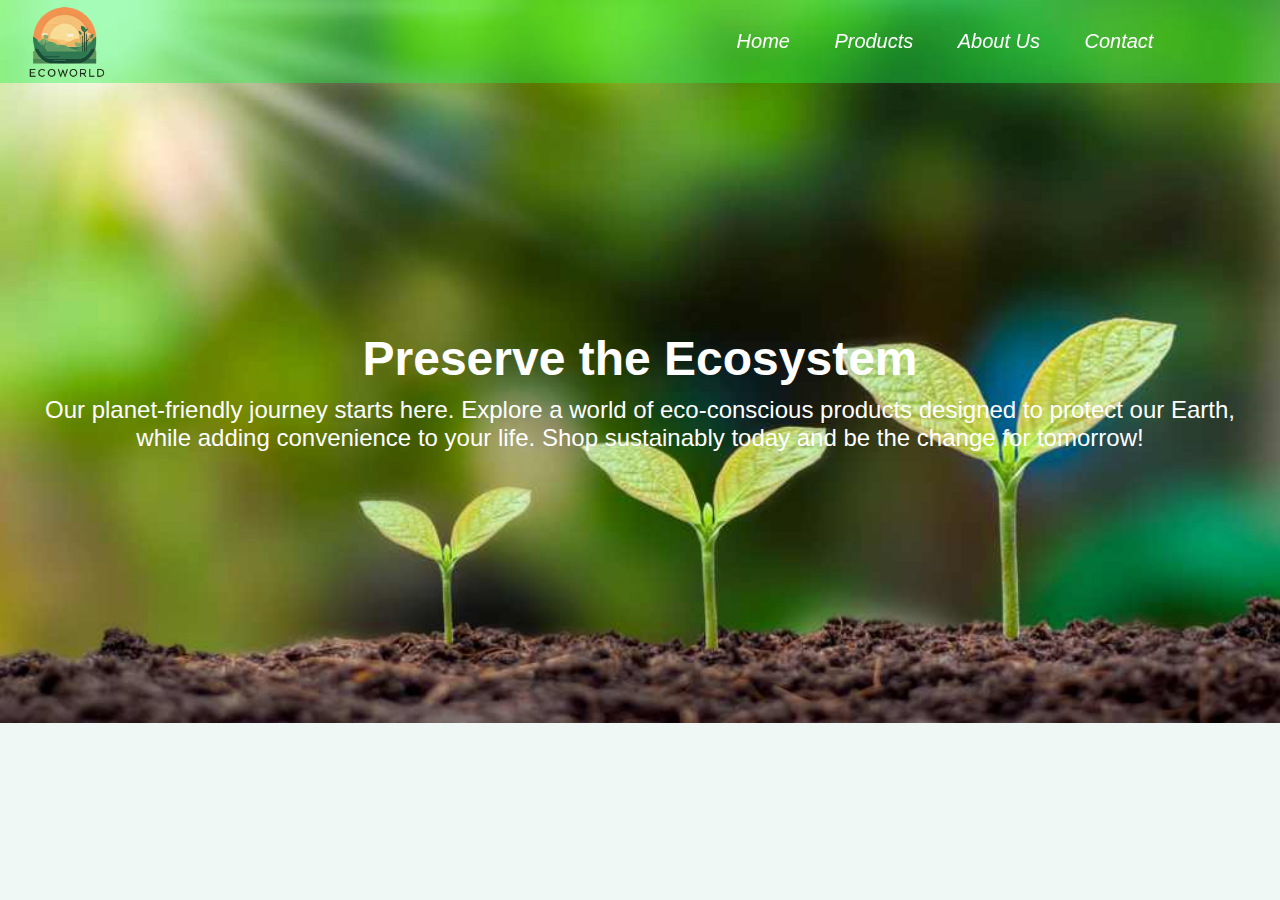
<file: index.html>
<!DOCTYPE html>
<html lang="en">

<head>
    <link rel="stylesheet" href="style.css">
    <link rel="shortcut icon" href="./logo.png">
    <meta name="theme-color" content="#383535">
    <meta name="title" content="EcoWorld">
    <meta name="description" content="Helping You Protect the Planet, One Product at a Time">
    <meta name="keywords" content="EcoWorld">
    <meta http-equiv="Content-Type" content="text/html; charset=utf-8">
    <meta name="language" content="English">
    <meta property="og:image" content="./logo.png" />
    <meta charset="UTF-8">
    <meta name="viewport" content="width=device-width, initial-scale=1.0">
    <title>EcoWorld - Preserve the Ecosystem</title>
</head>

<body>

    <!-- <header>
        <img src="logo.png" alt="EcoWorld Logo" class="logo">
        <h1>EcoWorld</h1>
        <p>Helping You Protect the Planet, One Product at a Time</p>
    </header> -->

    <nav>
        <li>
            <img src="logo.png" alt="EcoWorld Logo" class="logo">
            <a href="home.html"><i>Home</i></a>
            <a href="products.html"><i>Products</i></a>
            <a href="about.html"><i>About Us</i></a>
            <a href="contact.html"><i>Contact</i></a>
        </li>
    </nav>

    <!-- Home Section -->
    <section id="home" class="hero">
        <div class="container">
            <h2>Preserve the Ecosystem</h2>
            <p>Our planet-friendly journey starts here.
                Explore a world of eco-conscious products designed to protect our Earth, while adding convenience to
                your life.
                Shop sustainably today and be the change for tomorrow!</p>
        </div>
    </section>
    
</body>
</html>
</file>
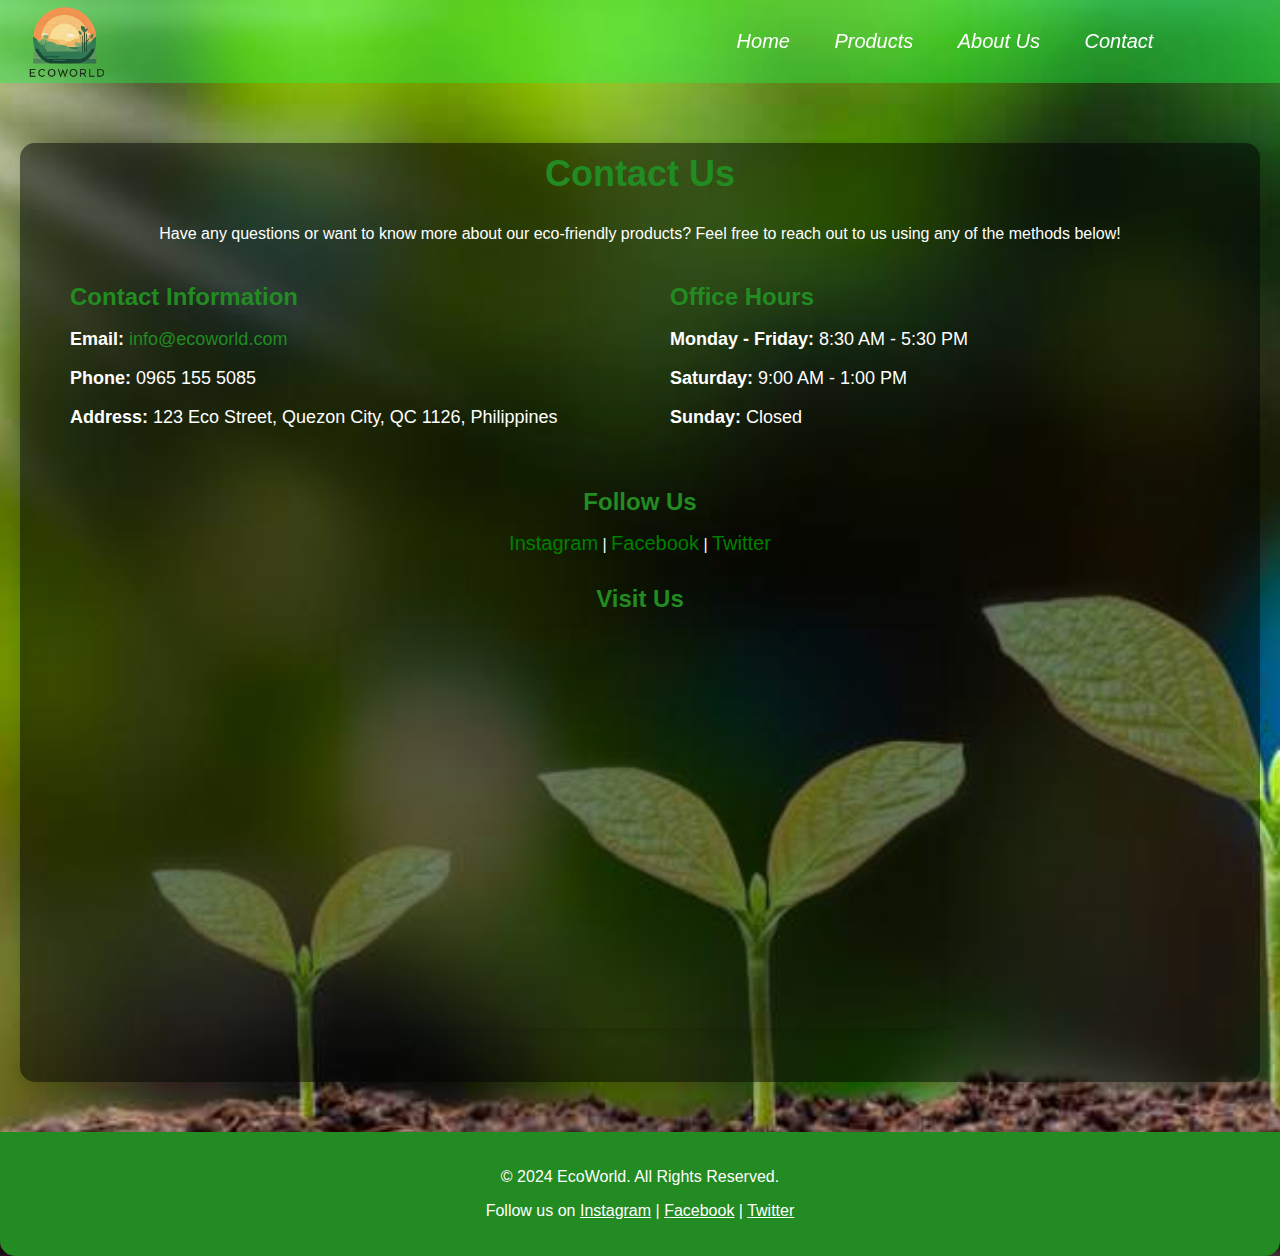
<file: contact.html>
<!DOCTYPE html>
<html lang="en">
<head>
    <link rel="stylesheet" href="style.css">
    <meta charset="UTF-8">
    <meta name="viewport" content="width=device-width, initial-scale=1.0">
    <title>EcoWorld - Preserve the Ecosystem</title>
    <style>

        /* Contact Section Styling */
.contact-section {
    background-color: rgba(0, 0, 0, 0.5);
    padding: 50px 20px;
    text-align: center;
    border-radius: 15px;
    box-shadow: 0 5px 15px rgba(0, 0, 0, 0.1);
    max-width: 1200px;
    margin: 0 auto;
    margin-top: 60px;
}

.contact-section h2 {
    font-size: 36px;
    color: #228B22;
    margin-bottom: 30px;
}

.contact-info {
    display: flex;
    justify-content: space-around;
    flex-wrap: wrap;
    margin-bottom: 30px;
}

.contact-details, .office-hours {
    width: 45%;
    text-align: left;
    margin-bottom: 20px;
}

.contact-details h3, .office-hours h3 {
    font-size: 24px;
    margin-bottom: 15px;
    color: #228B22;
}

.contact-details p, .office-hours p {
    font-size: 18px;
    margin-bottom: 10px;
}

.contact-details a {
    color: #228B22;
    text-decoration: none;
}

.contact-details a:hover {
    text-decoration: underline;
}

.social-media {
    margin-bottom: 30px;
}

.social-media h3 {
    font-size: 24px;
    color: #228B22;
    margin-bottom: 15px;
}

.social-media a {
    color: green;
    font-size: 20px;
    text-decoration: none;
}

.social-media a:hover {
    text-decoration: underline;
}

.map {
    margin-top: 30px;
}

.map h3 {
    font-size: 24px;
    color: #228B22;
    margin-bottom: 15px;
}

iframe {
    border-radius: 10px;
    box-shadow: 0 4px 10px rgba(0, 0, 0, 0.1);
}

/* Footer Styling */
footer {
    background-color: #228B22;
    color: white;
    text-align: center;
    padding: 20px;
    margin-top: 50px;
    border-radius: 0 0 15px 15px;
}
    </style>
</head>
<body>

    <nav>
        <li>
            <img src="logo.png" alt="EcoWorld Logo" class="logo">
            <a href="home.html"><i>Home</i></a>
            <a href="products.html"><i>Products</i></a>
            <a href="about.html"><i>About Us</i></a>
            <a href="contact.html"><i>Contact</i></a>
        </li>
    </nav>

   <!-- Contact Section -->
<section id="contact" class="content contact-section">
    <h2>Contact Us</h2>
    <p>Have any questions or want to know more about our eco-friendly products? Feel free to reach out to us using any of the methods below!</p>

    <!-- Contact Information -->
    <div class="contact-info">
        <div class="contact-details">
            <h3>Contact Information</h3>
            <p><strong>Email:</strong> <a href="mailto:info@ecoworld.com">info@ecoworld.com</a></p>
            <p><strong>Phone:</strong> 0965 155 5085</p>
            <p><strong>Address:</strong> 123 Eco Street, Quezon City, QC 1126, Philippines</p>
        </div>

        <!-- Office Hours -->
        <div class="office-hours">
            <h3>Office Hours</h3>
            <p><strong>Monday - Friday:</strong> 8:30 AM - 5:30 PM</p>
            <p><strong>Saturday:</strong> 9:00 AM - 1:00 PM</p>
            <p><strong>Sunday:</strong> Closed</p>
        </div>
    </div>

    <!-- Social Media Links -->
    <div class="social-media">
        <h3>Follow Us</h3>
        <p>
            <a href="https://instagram.com/ecoworld">Instagram</a> | 
            <a href="https://facebook.com/ecoworld">Facebook</a> | 
            <a href="https://twitter.com/ecoworld">Twitter</a>
        </p>
    </div>

    <!-- Google Map Embed -->
    <div class="map">
        <h3>Visit Us</h3>
        <iframe
            src="https://www.google.com/maps/embed?pb=!1m18!1m12!1m3!1d3874.3440380199726!2d121.03626881497338!3d14.63467818116156!2m3!1f0!2f0!3f0!3m2!1i1024!2i768!4f13.1!3m3!1m2!1s0x33b0f4a7deab0a3b%3A0x29fc8ae5d3eb7b2d!2s123%20Eco%20St%2C%20Quezon%20City%2C%20Metro%20Manila%2C%20Philippines!5e0!3m2!1sen!2sus!4v1635346752357!5m2!1sen!2sus"
            width="600" height="400" style="border:0;" allowfullscreen="" loading="lazy"></iframe>
    </div>
</section>

<!-- Footer -->
<footer>
    <p>&copy; 2024 EcoWorld. All Rights Reserved.</p>
    <p>Follow us on 
        <a href="https://instagram.com/ecoworld" style="color: white;">Instagram</a> | 
        <a href="https://facebook.com/ecoworld" style="color: white;">Facebook</a> | 
        <a href="https://twitter.com/ecoworld" style="color: white;">Twitter</a>
    </p>
</footer>
</body>
</html>
</file>
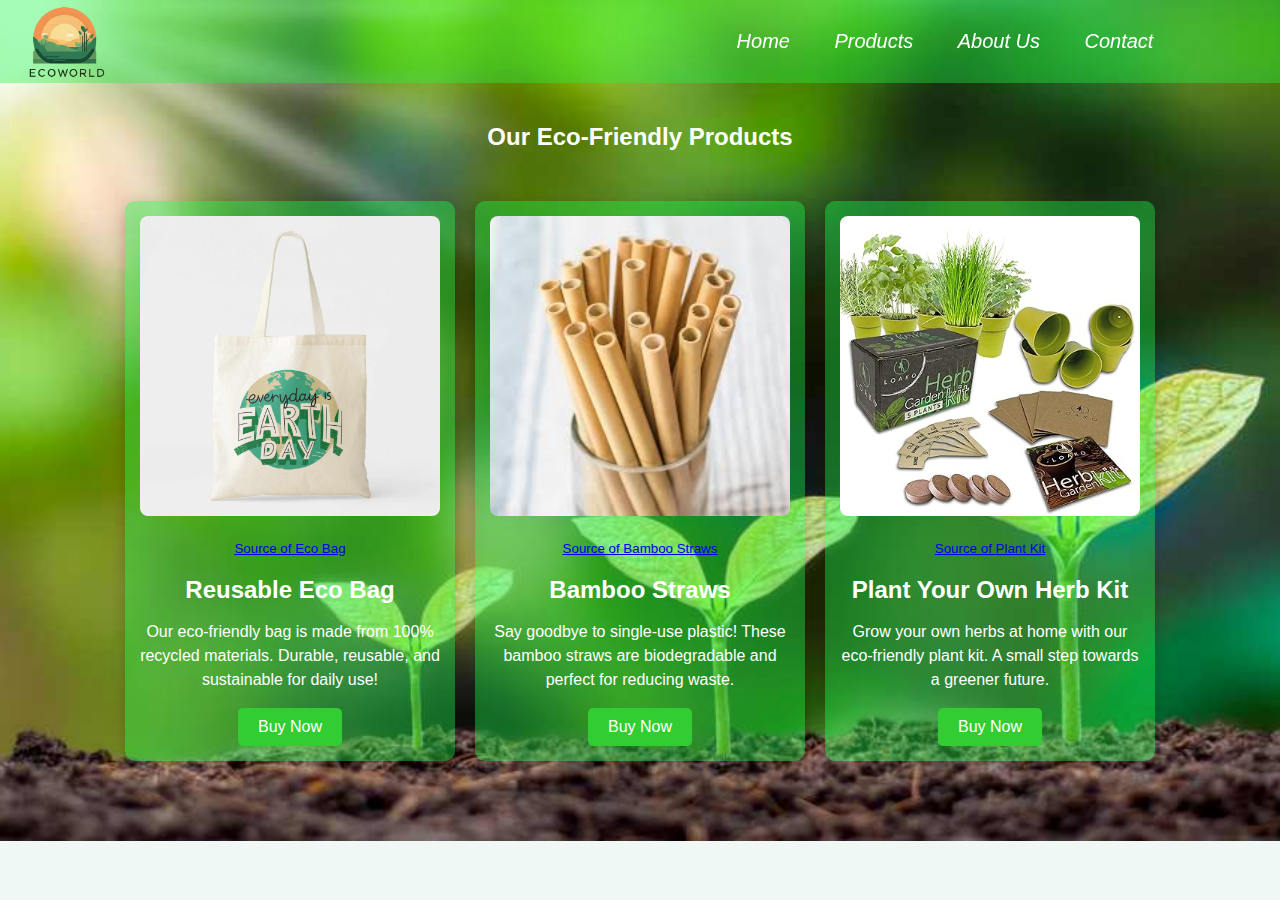
<file: products.html>
<!DOCTYPE html>
<html lang="en">
<head>
    <link rel="stylesheet" href="style.css">
    <meta charset="UTF-8">
    <meta name="viewport" content="width=device-width, initial-scale=1.0">
    <title>EcoWorld - Preserve the Ecosystem</title>
    <style>
        /* General Product Section Styling */
#products {
    padding: 50px 20px;
    text-align: center;
    color: white;
}

.product {
    display: flex;
    flex-wrap: wrap; /* Allow wrapping of product cards */
    justify-content: center; /* Center align cards */
    gap: 20px; /* Space between product cards */
}

.product-card {
    background-color: rgba(24, 247, 72, 0.397);
    border-radius: 10px;
    padding: 15px;
    width: 300px; /* Set a fixed width for desktop */
    box-shadow: 0 5px 15px rgba(0, 0, 0, 0.2);
    transition: transform 0.3s;
}

.product-card:hover {
    transform: scale(1.05); /* Slightly enlarge on hover */
}

.product-card img {
    width: 100%; /* Make the image responsive */
    height: auto; /* Maintain aspect ratio */
    border-radius: 8px;
}

.product-card h3 {
    font-size: 24px;
    margin: 10px 0;
}

.product-card p {
    font-size: 16px;
    line-height: 1.5;
}

.buy-btn {
    background-color: #32CD32; /* Green color for buttons */
    color: white;
    padding: 10px 20px;
    border: none;
    border-radius: 5px;
    cursor: pointer;
    transition: background-color 0.3s;
}

.buy-btn:hover {
    background-color: #228B22; /* Darker green on hover */
}

/* Responsive Design */
@media (max-width: 768px) {
    .product-card {
        width: 90%; /* Full width on mobile */
    }

    .product-card h3 {
        font-size: 20px; /* Adjust heading size */
    }

    .product-card p {
        font-size: 14px; /* Adjust paragraph size */
    }

    .citation {
        font-size: 12px; /* Smaller citation text */
    }
}
    </style>
</head>
<nav>
    <li>
        <img src="logo.png" alt="EcoWorld Logo" class="logo">
        <a href="home.html"><i>Home</i></a>
        <a href="products.html"><i>Products</i></a>
        <a href="about.html"><i>About Us</i></a>
        <a href="contact.html"><i>Contact</i></a>
    </li>
</nav>
    <section id="products" class="content">
        <h2>Our Eco-Friendly Products</h2>
        <div class="product">
            <!-- Product 1: Eco Bag -->
            <div class="product-card">
                <img src="eco.jpg" alt="Eco Bag">
                <p class="citation"><small><a href="https://l.facebook.com/l.php?u=https%3A%2F%2Fwww.zazzle.com%2Feveryday_is_earth_day_planet_nature_tote_bag-256770432228372909%3Ffbclid%3DIwZXh0bgNhZW0CMTAAAR1kLIKE7U_I9aUFgTCrqpYI4VgdFZxStV3gNe9pfii2Cu9JFYZ1muJ9du4_aem_f1ps2migz5wKUhgK4YxWjw&h=AT1NROtAsSf1ER2NH6v3iA71k8O6l7FNu9x7MaEWSIuPb0w73SpXSCPdq9UBw__XluE1duOqUyPpUTc4Rx5XovPtYGCct60aP_LyiZP4gWDAOeo5oXgY8A1v9oDiMQQTkwu7HA" target="_blank">Source of Eco Bag</a></small></p>
                <h3>Reusable Eco Bag</h3>
                <p>Our eco-friendly bag is made from 100% recycled materials. Durable, reusable, and sustainable for daily use!</p>
                <button class="buy-btn">Buy Now</button>
            </div>
    
            <!-- Product 2: Bamboo Straws -->
            <div class="product-card">
                <img src="straw.jfif" alt="Bamboo Straws">
                <p class="citation"><small><a href="https://www.google.com/imgres?q=bamboo%20straw&imgurl=http%3A%2F%2Fmissionrefill.com%2Fcdn%2Fshop%2Ffiles%2Fbamboo_straws_missionrefill.png%3Fv%3D1695756439&imgrefurl=https%3A%2F%2Fmissionrefill.com%2Fproducts%2Fbamboo-straw&docid=H6aAXqYfIqMaRM&tbnid=yR7UNdYHLAXmKM&vet=12ahUKEwjs_abbw4aJAxW6p1YBHbJWB_oQM3oECB4QAA..i&w=1000&h=1000&hcb=2&ved=2ahUKEwjs_abbw4aJAxW6p1YBHbJWB_oQM3oECB4QAA" target="_blank">Source of Bamboo Straws</a></small></p>
                <h3>Bamboo Straws</h3>
                <p>Say goodbye to single-use plastic! These bamboo straws are biodegradable and perfect for reducing waste.</p>
                <button class="buy-btn">Buy Now</button>
            </div>
    
            <!-- Product 3: Herb Kit -->
            <div class="product-card">
                <img src="kit.jpg" alt="Plant Kit">
                <p class="citation"><small><a href="https://l.facebook.com/l.php?u=https%3A%2F%2Fwww.ubuy.com.ph%2Fproduct%2FDMJHAI2-indoor-herb-garden-starter-kit-5-non-gmo-herbs-beginner-friendly-diy-kitchen-herbs-growing-kit-perfect-gift-idea-basil-parsley-cilantro-chives-thyme%3Ffbclid%3DIwZXh0bgNhZW0CMTAAAR0HuSaZvNeFiN_ugSxVUFNTYy20M15gDaKHySDVw1l-nk87fkaq5Y6Xpb4_aem_A0-7g-iYhXoppawVx8sFSA&h=AT1NROtAsSf1ER2NH6v3iA71k8O6l7FNu9x7MaEWSIuPb0w73SpXSCPdq9UBw__XluE1duOqUyPpUTc4Rx5XovPtYGCct60aP_LyiZP4gWDAOeo5oXgY8A1v9oDiMQQTkwu7HA" target="_blank">Source of Plant Kit</a></small></p>
                <h3>Plant Your Own Herb Kit</h3>
                <p>Grow your own herbs at home with our eco-friendly plant kit. A small step towards a greener future.</p>
                <button class="buy-btn">Buy Now</button>
            </div>
        </div>
    </section>
</body>
</html>
</file>
<file: style.css>
body {
    font-family: 'Arial', sans-serif;
    margin: 0;
    padding: 0;
    background-color: #f0f8f5;
    color: #2b2b2b;
    scroll-behavior: smooth;
    /* Smooth scrolling */
    background-image: url('bg2.jpg');
    background-size: cover;
    background-position: center;
    background-repeat: no-repeat;
}

header {
    background-color: #228B22;
    padding: 20px;
    text-align: center;
    color: white;
}

header h1 {
    margin: 0;
}



.logo {
    position: absolute;
    top: -33px;
    left: -10px;
    width: 150px;
    /* Adjust size */
    height: auto;
}

.bg {
    width: 1000px;
}

nav {
    background-color: rgba(24, 247, 72, 0.397);
    filter: blur();
    padding: 30px;
    text-align: center;
}

nav a {
    color: white;
    margin: 0px 20px;
    text-decoration: none;
    font-size: 20px;
    cursor: pointer;
}

nav a:hover {
    text-decoration: underline;
}

li {
    list-style-type: none;
    padding-left: 50%;
}

.hero {
    /* background-image: url('bg.jfif'); */
    height: 60vh;
    display: flex;
    justify-content: center;
    align-items: center;
    color: white;
    text-align: center;
}

.hero h2 {
    background-color: r;
}

.hero p {
    text-align: center;
}

.hero h2 {
    font-size: 48px;
    margin: 0;
}

.hero p {
    font-size: 24px;
    margin-top: 10px;
}

.content {
    padding: 50px 20px;
    text-align: center;
}

.content h2 {
    color: white;
    margin-top: -40px;
    margin-bottom: 50px;
}

.product {
    display: flex;
    justify-content: center;
    gap: 30px;
    margin-top: 30px;
}
.product-card {
    background-color: rgba(24, 247, 72, 0.397);
    border-radius: 10px;
    box-shadow: 0 4px 10px rgba(0, 0, 0, 0.1);
    width: 300px;
    padding: 20px;
    text-align: center;
}
.product-card img {
    width: 100%;
    border-radius: 10px;
}
.product-card h3 {
    margin: 15px 0;
    color: white;
}
.product-card p {
    font-size: 16px;
    color: white;
}
.buy-btn {
    background-color: #32CD32;
    color: white;
    padding: 10px 20px;
    border: none;
    border-radius: 5px;
    cursor: pointer;
    font-size: 16px;
}
footer {
    background-color: #228B22;
    color: white;
    text-align: center;
    padding: 10px;
    margin-top: 30px;
}

.buy-btn {
    background-color: #32CD32;
    color: white;
    padding: 10px 20px;
    border: none;
    border-radius: 5px;
    cursor: pointer;
    font-size: 16px;
}

footer {
    background-color: #228B22;
    color: white;
    text-align: center;
    padding: 10px;
    margin-top: 30px;
}

section {
    padding: 50px 20px;
}

.about {
    color: white;
    margin: 80px;
    font-size: 25px;
}

.content {
    color: white;
    margin: 30px;
}

footer {
    margin-top: 155px;
}
</file>
